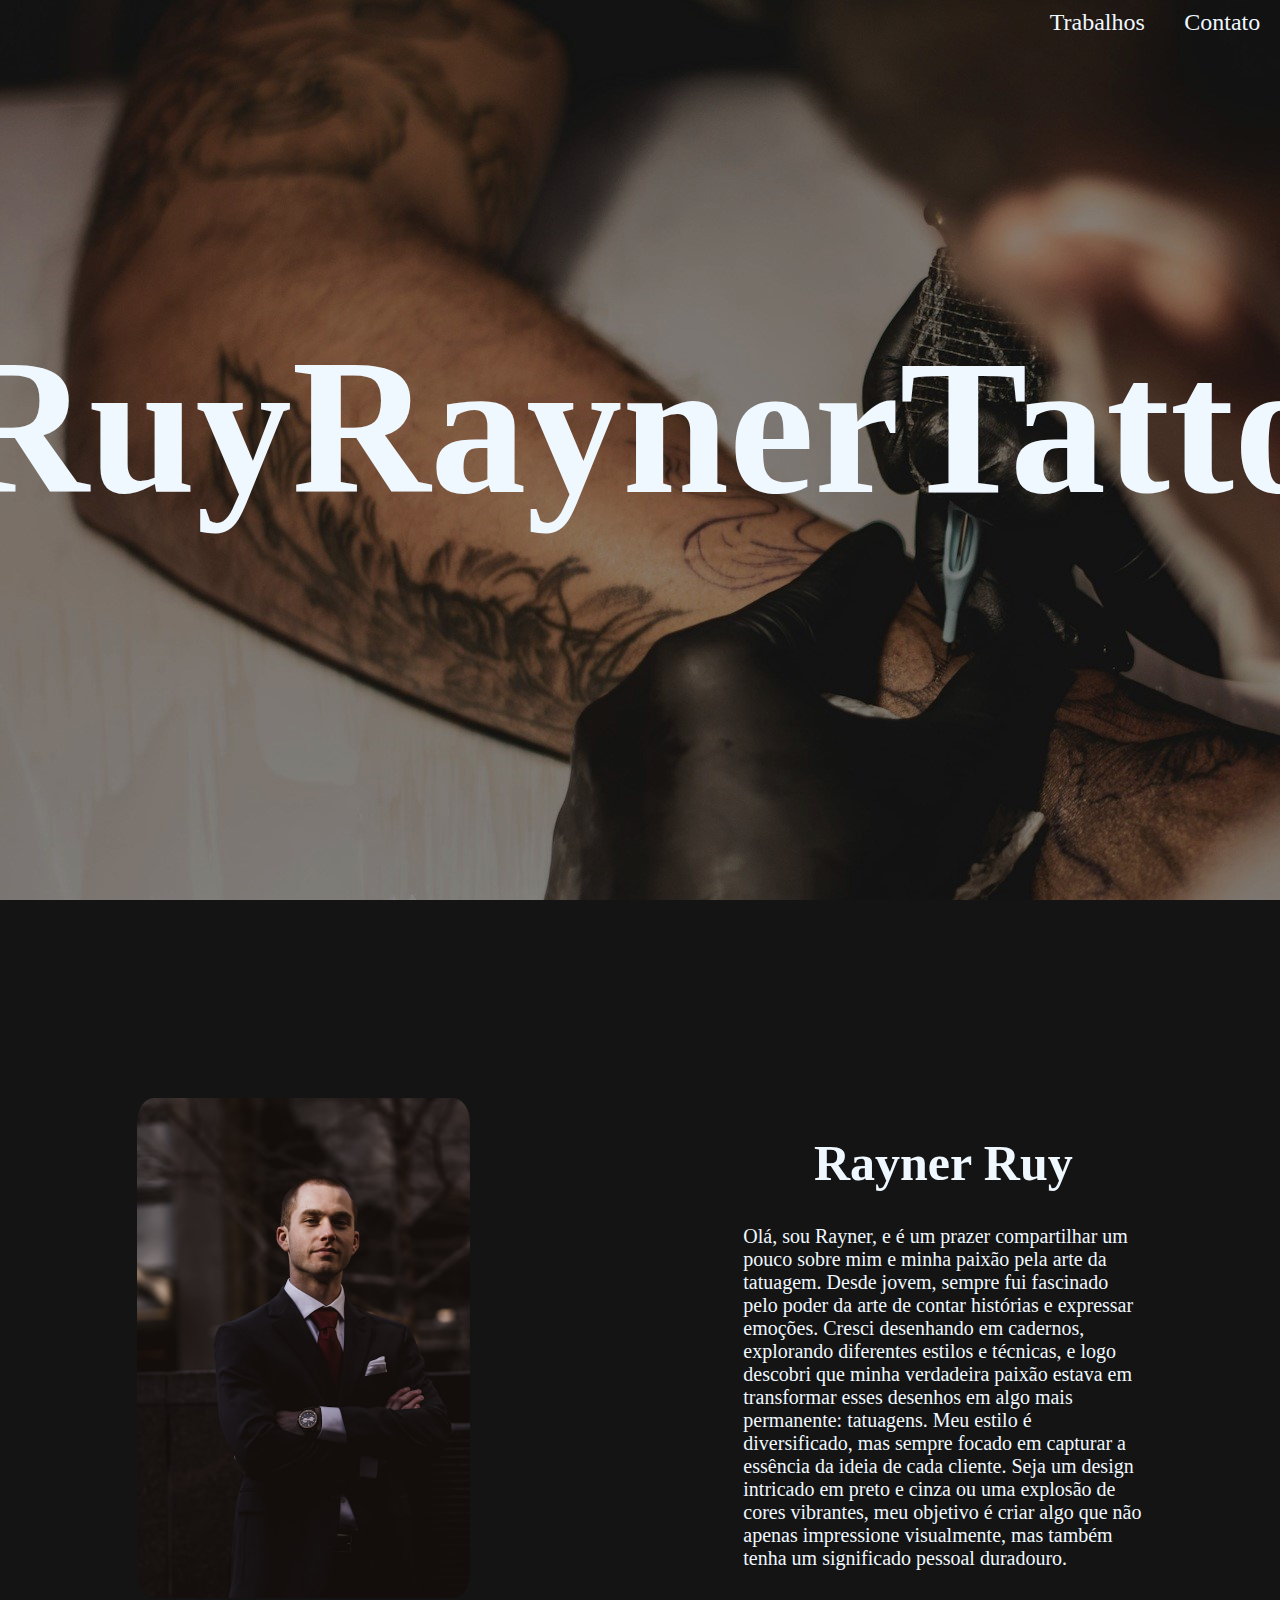
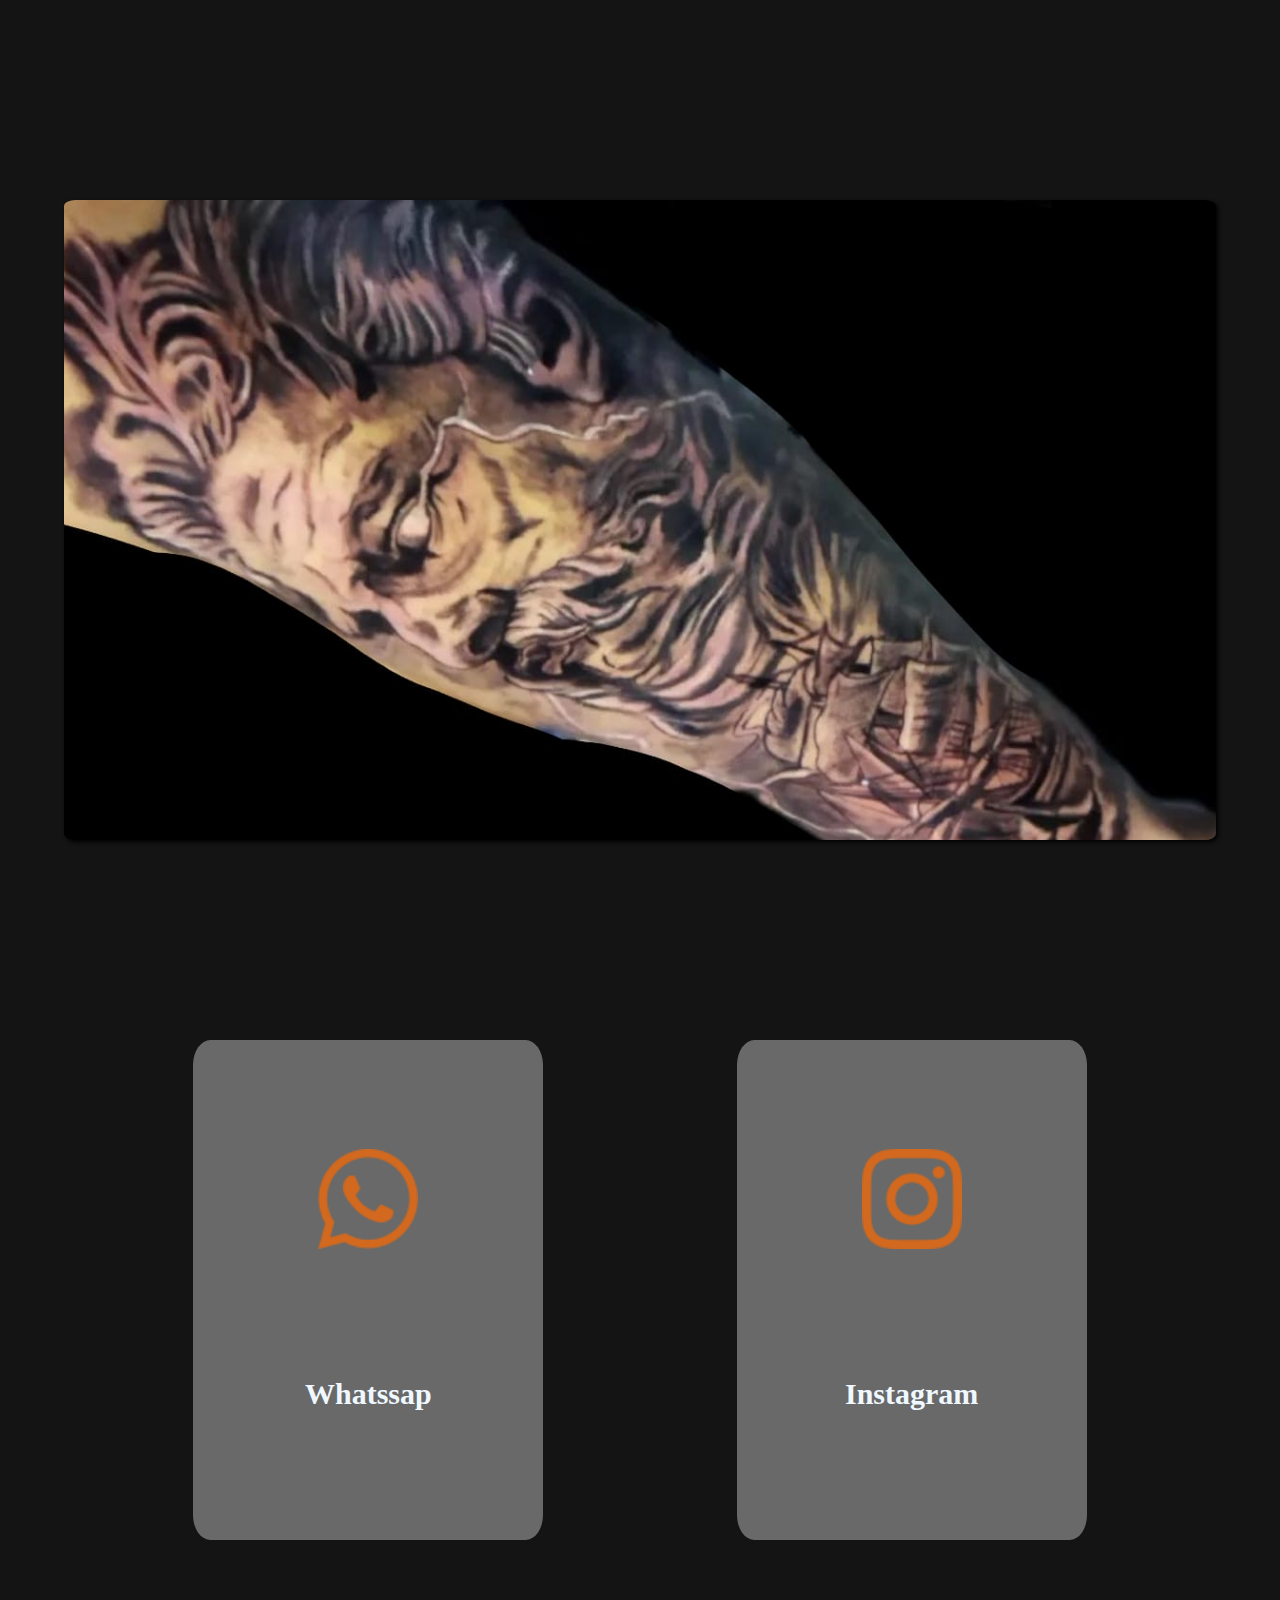
<file: index.html>
<!DOCTYPE html>
<html lang="pt-br">
<head>
    <meta charset="UTF-8">
    <meta name="viewport" content="width=device-width, initial-scale=1.0">
    <title>RaynnerTatto</title>
    <link rel="stylesheet" href="style.css">
    <link rel="Website Icon" href="imagens/WhatsApp Image 2024-02-23 at 19.58.07-fotor-202402232028.png">
</head>
<body>
    <main>
        <!-- primeira Aba apresentação do site -->
        <section class="primeiraAba">
            <header>
                <div class="buscaRapida">
                    <a href="#terceiraAba">Trabalhos</a> 
                    <a href="#quartaAba">Contato</a>
                </div>
            </header>
            <div class="container">
                <h1>RuyRaynerTatto</h1>
            </div>
        </section>
        <!-- segunda aba apresentação do tatuador-->
        <section class="segundaAba">
            <a href=""><img class="RaynerFt" src="imagens/ali-morshedlou-WMD64tMfc4k-unsplash.jpg" alt=""></a>
            <div class="apresentação">
                <h1>Rayner Ruy</h1>
                <p>Olá, sou Rayner, e é um prazer compartilhar um pouco sobre mim e minha paixão pela arte da tatuagem.
                    Desde jovem, sempre fui fascinado pelo poder da arte de contar histórias e expressar emoções. Cresci desenhando em cadernos, explorando diferentes estilos e técnicas, e logo descobri que minha verdadeira paixão estava em transformar esses desenhos em algo mais permanente: tatuagens.
                    
                    Meu estilo é diversificado, mas sempre focado em capturar a essência da ideia de cada cliente. Seja um design intricado em preto e cinza ou uma explosão de cores vibrantes, meu objetivo é criar algo que não apenas impressione visualmente, mas também tenha um significado pessoal duradouro.</p>
            </div>
        </section>
        <!-- terceira aba trabalhos -->
        <section class="terceiraAba" id="terceiraAba">
            <div class="carrossel" id="imagens">
                <img id="img" class="active" src="imagens/WhatsApp Image 2024-02-23 at 00.11.39.jpeg" alt="">
                <img id="img" src="imagens/WhatsApp Image 2024-02-23 at 00.11.39.jpeg" alt="">
                <img id="img" src="imagens/WhatsApp Image 2024-02-23 at 00.11.39.jpeg" alt="">
                <img id="img" src="imagens/WhatsApp Image 2024-02-23 at 00.11.39.jpeg" alt="">
                <img id="img" src="imagens/WhatsApp Image 2024-02-23 at 19.58.07-fotor-202402232028.png" alt="">
            </div>
        </section>
        <!-- <button onclick="carrossel()">avançar</button> -->
<!-- =======
      <button onclick="clickCarrossel()">avançar</button>
>>>>>>> 4ebab60f478203d8cad7f3cf61032ae85be16123 -->
        <!-- quarta aba redes sociais -->
        <section class="quartaAba" id="quartaAba">
            <div class="cards">
                <a href="https://api.whatsapp.com/send/?phone=13981084858&text&type=phone_number&app_absent=0">
                        <section class="card">
                            <img class="logoRede" src="imagens/whatsapp.png" alt="">
                            <h1>Whatssap</h1>
                        </section>
                </a>
                <a href="https://www.instagram.com/ruyraynertattoo?utm_source=ig_web_button_share_sheet&igsh=ZDNlZDc0MzIxNw==">
                    <section class="card">
                        <img class="logoRede" src="imagens/instagram.png" alt="">
                        <h1>Instagram</h1>
                    </section>
                </a>
            </div>
        </section>
    </main>

    <script src="index.js"></script>
</body>
</file>
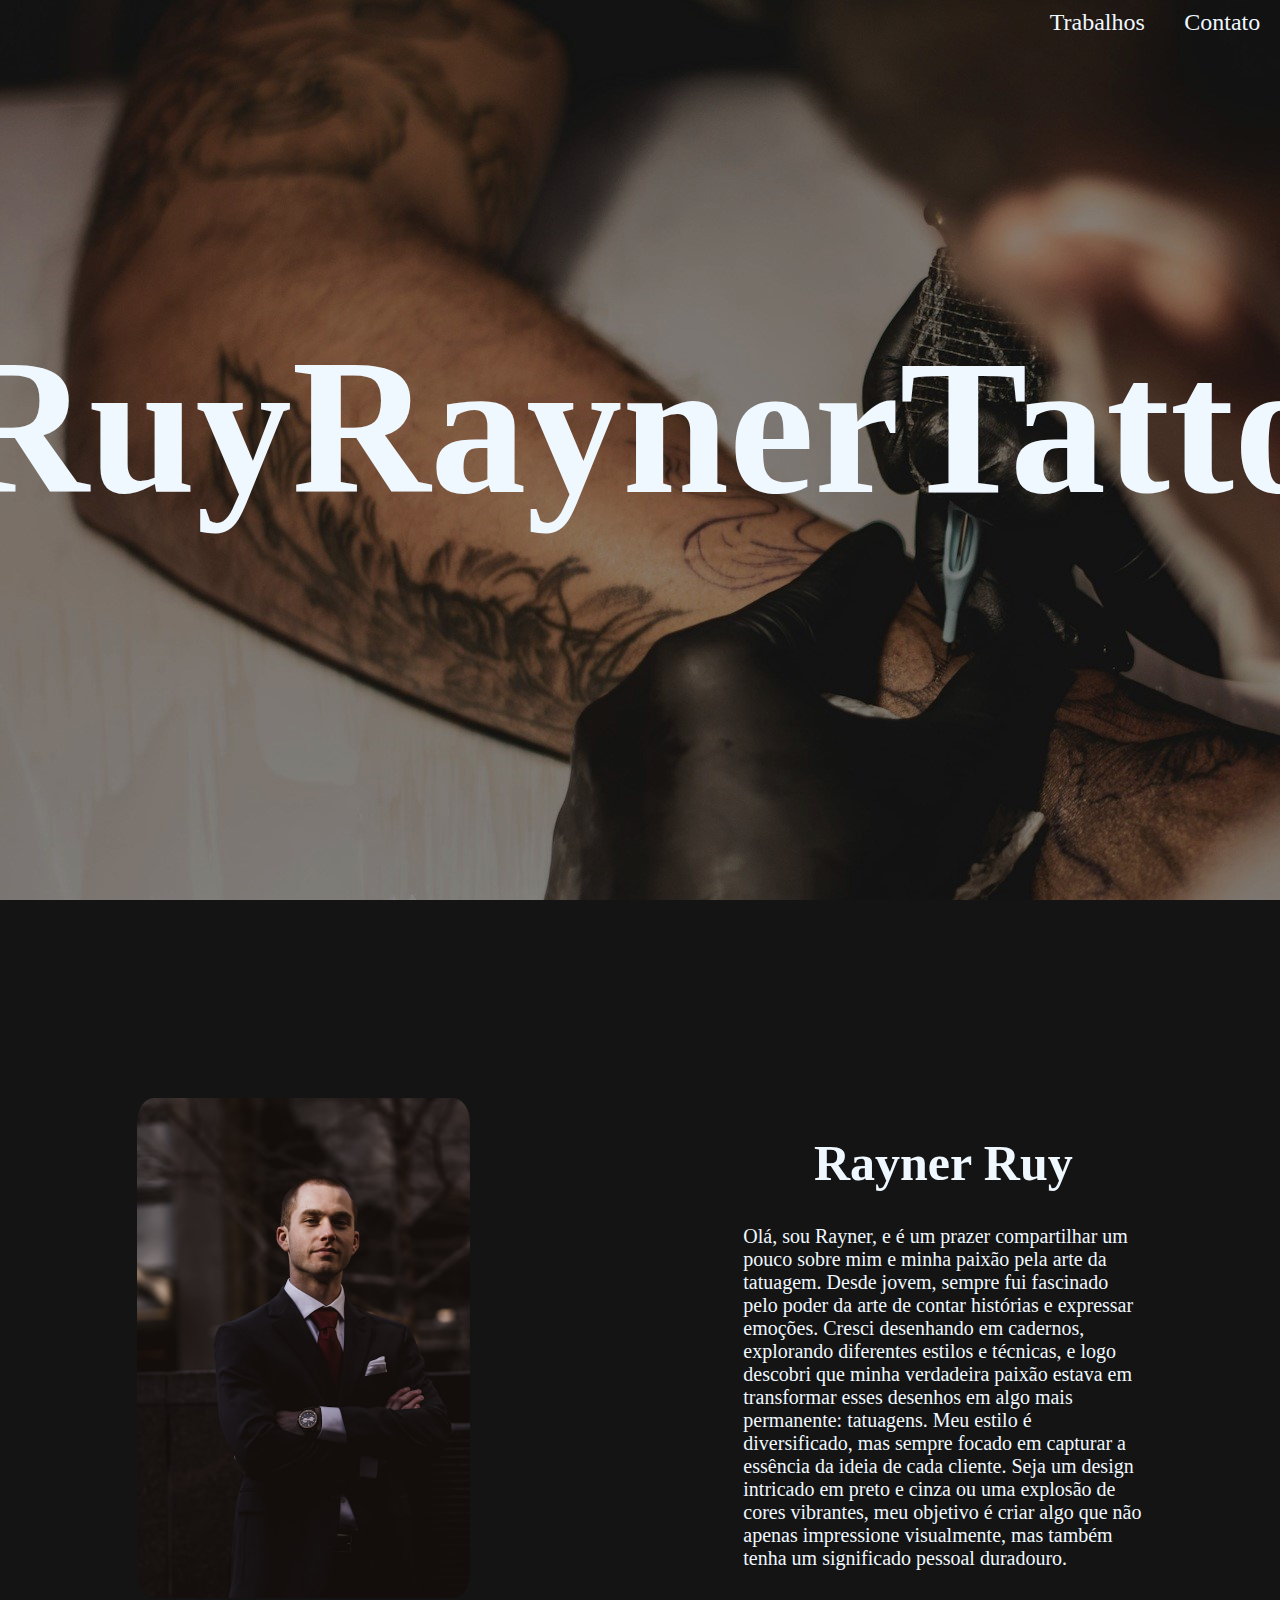
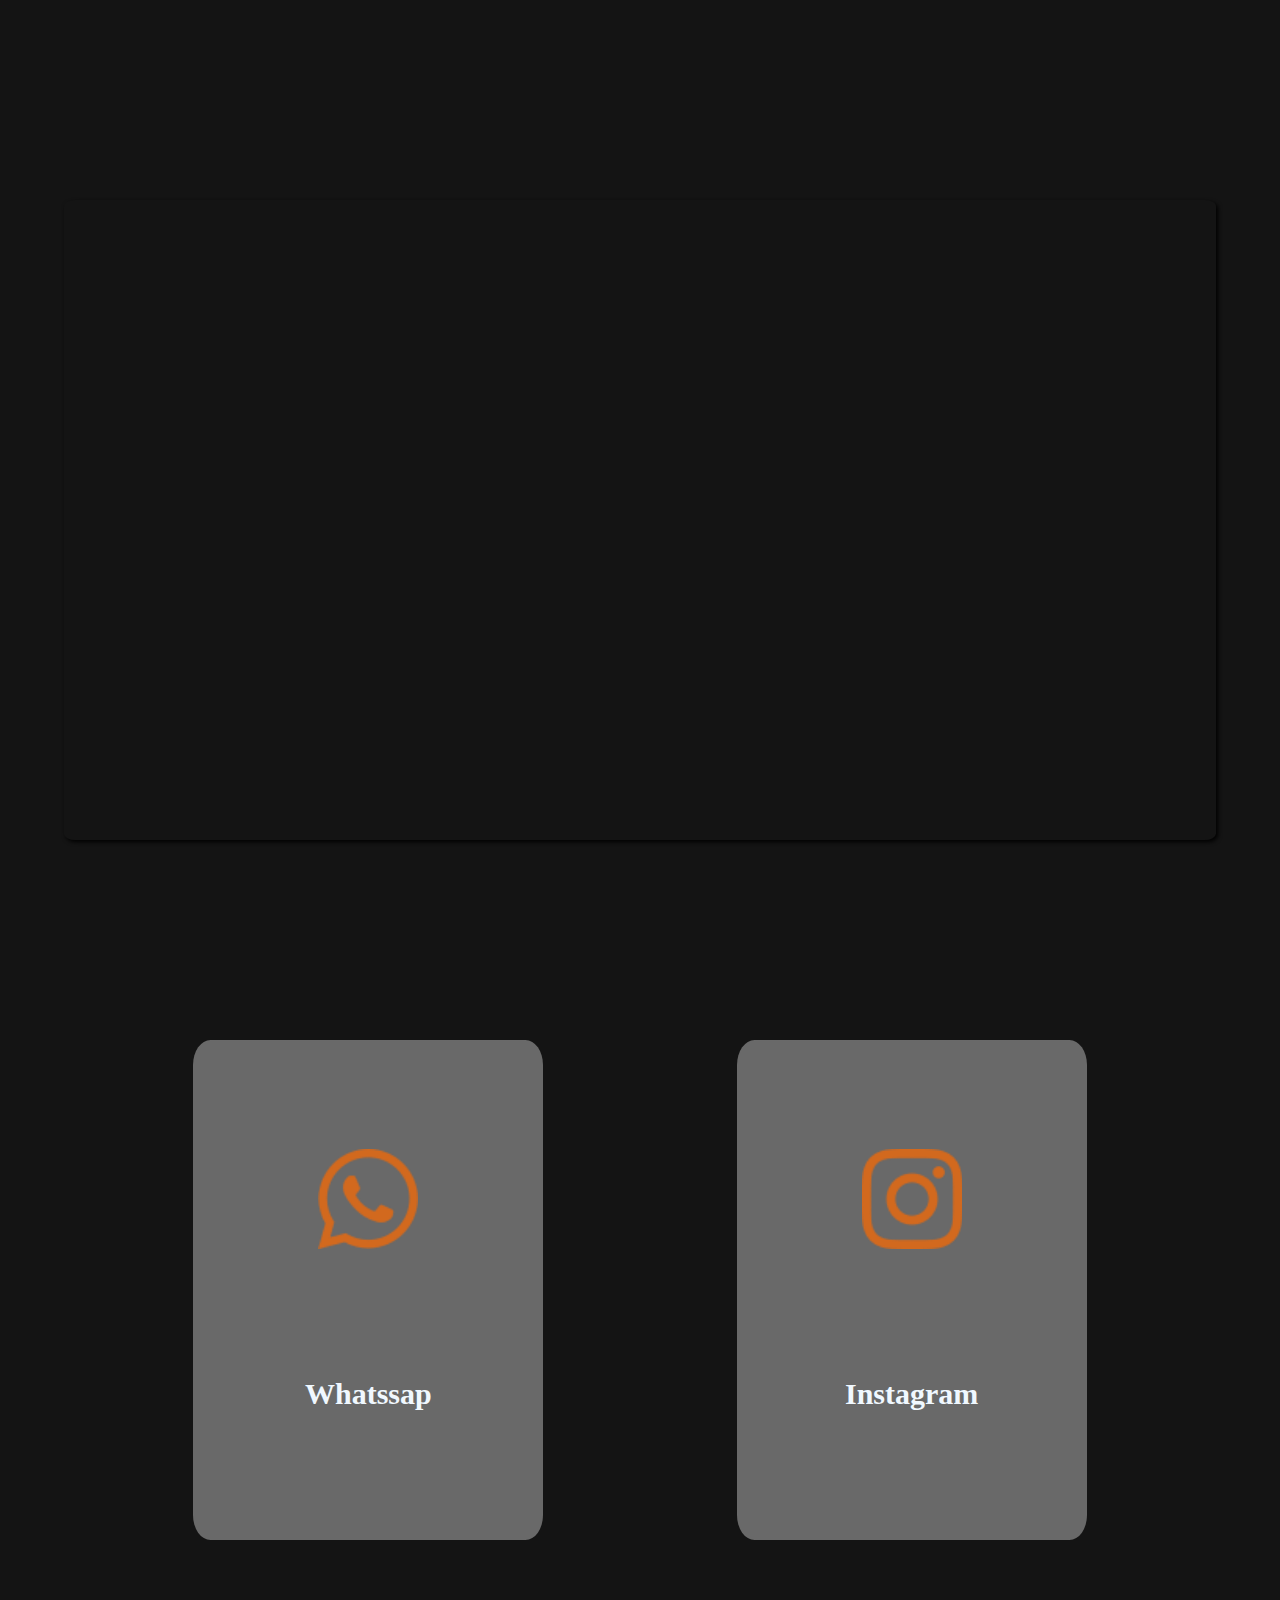
<file: indext.html>
<!DOCTYPE html>
<html lang="pt-br">
<head>
    <meta charset="UTF-8">
    <meta name="viewport" content="width=device-width, initial-scale=1.0">
    <title>RaynnerTatto</title>
    <link rel="stylesheet" href="style.css">
    <link rel="stylesheet" href="index.js">
    <link rel="Website Icon" href="imagens/WhatsApp Image 2024-02-23 at 19.58.07-fotor-202402232028.png">
</head>
<body>
    <main>
        <!-- primeira Aba apresentação do site -->
        <section class="primeiraAba">
            <header>
                <div class="buscaRapida">
                    <a href="#terceiraAba">Trabalhos</a> 
                    <a href="#quartaAba">Contato</a>
                </div>
            </header>
            <div class="container">
                <h1>RuyRaynerTatto</h1>
            </div>
        </section>
        <!-- segunda aba apresentação do tatuador-->
        <section class="segundaAba">
            <a href=""><img class="RaynerFt" src="imagens/ali-morshedlou-WMD64tMfc4k-unsplash.jpg" alt=""></a>
            <div class="apresentação">
                <h1>Rayner Ruy</h1>
                <p>Olá, sou Rayner, e é um prazer compartilhar um pouco sobre mim e minha paixão pela arte da tatuagem.
                    Desde jovem, sempre fui fascinado pelo poder da arte de contar histórias e expressar emoções. Cresci desenhando em cadernos, explorando diferentes estilos e técnicas, e logo descobri que minha verdadeira paixão estava em transformar esses desenhos em algo mais permanente: tatuagens.
                    
                    Meu estilo é diversificado, mas sempre focado em capturar a essência da ideia de cada cliente. Seja um design intricado em preto e cinza ou uma explosão de cores vibrantes, meu objetivo é criar algo que não apenas impressione visualmente, mas também tenha um significado pessoal duradouro.</p>
            </div>
        </section>
        <!-- terceira aba trabalhos -->
        <section class="terceiraAba" id="terceiraAba">
            <div class="carrossel" id="imagens">
                <img id="img" src="imagens/WhatsApp Image 2024-02-23 at 00.11.39.jpeg" alt="">
                <img id="img" src="imagens/WhatsApp Image 2024-02-23 at 00.11.39.jpeg" alt="">
                <img id="img" src="imagens/WhatsApp Image 2024-02-23 at 00.11.39.jpeg" alt="">
                <img id="img" src="imagens/WhatsApp Image 2024-02-23 at 00.11.39.jpeg" alt="">
                <img id="img" src="imagens/WhatsApp Image 2024-02-23 at 00.11.39.jpeg" alt="">
            </div>
        </section>
        <!-- quarta aba redes sociais -->
        <section class="quartaAba" id="quartaAba">
            <div class="cards">
                <a href="">
                    <section class="card">
                        <img class="logoRede" src="imagens/whatsapp.png" alt="">
                        <h1>Whatssap</h1>
                    </section>
                </a>
                <a href="https://www.instagram.com/ruyraynertattoo?utm_source=ig_web_button_share_sheet&igsh=ZDNlZDc0MzIxNw==">
                    <section class="card">
                        <img class="logoRede" src="imagens/instagram.png" alt="">
                        <h1>Instagram</h1>
                    </section>
                </a>
            </div>
        </section>
    </main>
</body>
</file>
<file: style.css>
body{
    background-color: #141414;
    margin: 0%;
    padding: 0%;
    font-family: 'Times New Roman', Times, serif;
}

@keyframes float{
	0%,100%{
		transform:translatey(1)
	}
	50%{
		transform:translatey(20px)
	}
}

body::-webkit-scrollbar {
    width: 10px;               /* width of the entire scrollbar */
  }
  
  body::-webkit-scrollbar-track {
    display: none;
  }
  
  body::-webkit-scrollbar-thumb {
    background-color:#d2691e;    /* color of the scroll thumb */
    border-radius: 5px;       /* roundness of the scroll thumb */
  }

a{
    all: unset;
    cursor: pointer;
}

/* parte da primeira aba */
.primeiraAba{
    background-image: url(imagens/lucas-lenzi-zeT_i6av9rU-unsplash\ \(1\).jpg);
    height: 100vh;
    grid-template-columns: auto auto auto;
    color: aliceblue;
}

header{
    display: flex;
    justify-content: end;
}

.buscaRapida{
    height: 5vh;
    width:250px;
    display: flex;
    justify-content: space-around;
    align-items: center;
    font-size: 24px;
}

.container{
    height:  85vh;
    display: flex;
    justify-content: center;
    align-items: center;
    font-size: 6rem;
}

/* segunda aba */
.segundaAba{
    height: 100vh;
    display: flex;
    justify-content: space-around;
    align-items: center;
}

.RaynerFt{
    border-radius: 5%;
    height: 500px;
}

.RaynerFt:hover{
    transform: scale(1.1);
    opacity: 0.7;
    box-shadow: 10px 10px 10px;
}

.apresentação{
    width: 400px;
    height: 500px;
    color: aliceblue;
}

.apresentação h1{
    font-size: 50px;
    display: flex;
    justify-content: center;
}

.apresentação p{
    font-size: 20px;
}

/* terceiraAba Carrosell */

.terceiraAba {
  box-shadow: 2px 2px 4px black;
  overflow: hidden;
  height: 40rem;
  width: 90%;
  margin: 0% auto;
  position: relative;
  border-radius: 1%;
  display: flex;
  justify-content: center;
  align-tracks: center;
}

.carrossel {
  display: flex;
  transition: transform 0, 5 ease-in-out;
  width: 100%;
  height: 100%;
  justify-content: center;
}

.carrossel img {
  object-fit: cover;
  height: 50rem;
  width: 100%;
  position: absolute;
  z-index: 0;
  right: -100%;
  transition: 0.5s ease right, left;
}




.carrossel .active {
  width: 100%;
  right: 0!important;
  z-index: 100;
}


/* quarta aba conatos */

.quartaAba{
    height: 100vh;
    display: flex;
    justify-content: center;
    align-items: center;
}

.cards{
    width: 100vw;
    display: flex;
    justify-content: space-evenly;
}

.logoRede{
    width: 100px;
    height: 100px;
}

.card{
    background-color:dimgrey;
    height: 500px;
    width: 350px;
    border-radius: 5%;
    display: flex;
    flex-direction: column;
    align-items: center;
    justify-content: space-evenly;
    font-family: 'Times New Roman', Times, serif;
}

.card h1{
    font-size: 30px;
    color: aliceblue;
}

.card:hover{
    transform: scale(1.1);
    opacity: 0.7;
    box-shadow: 10px 10px 10px;
    cursor: pointer;
}
</file>
